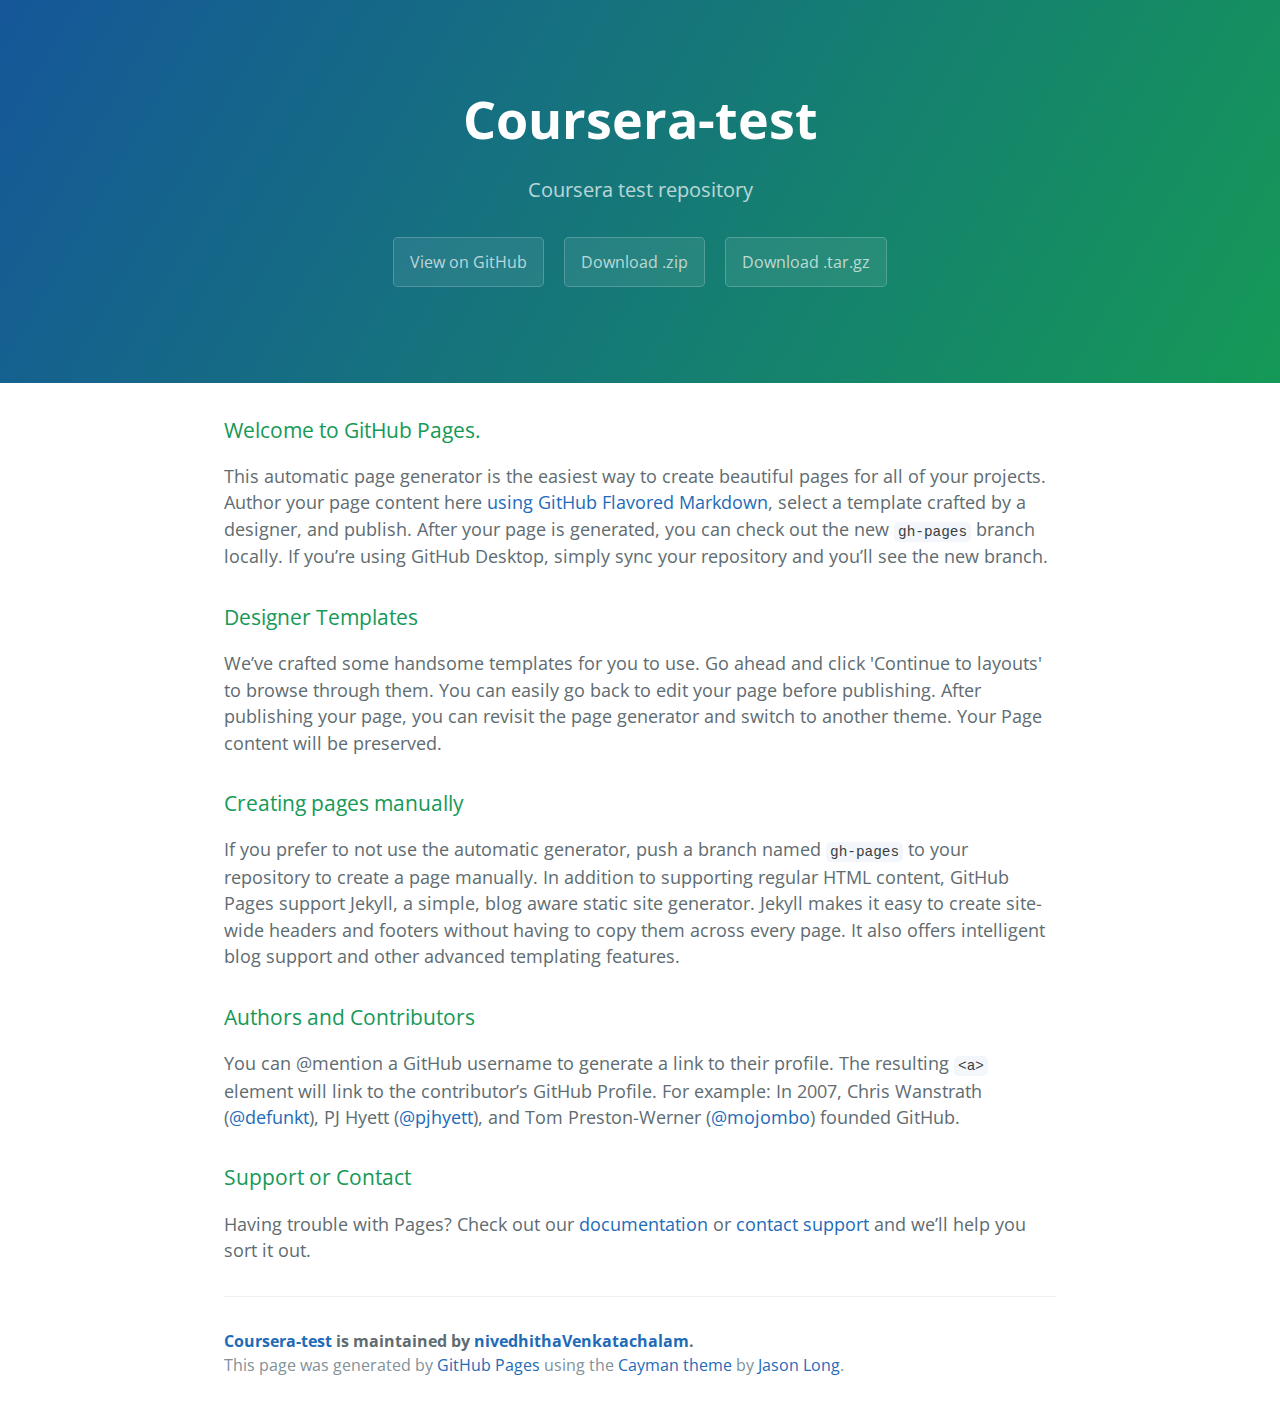
<file: index.html>
<!DOCTYPE html>
<html lang="en-us">
  <head>
    <meta charset="UTF-8">
    <title>Coursera-test by nivedhithaVenkatachalam</title>
    <meta name="viewport" content="width=device-width, initial-scale=1">
    <link rel="stylesheet" type="text/css" href="stylesheets/normalize.css" media="screen">
    <link href='https://fonts.googleapis.com/css?family=Open+Sans:400,700' rel='stylesheet' type='text/css'>
    <link rel="stylesheet" type="text/css" href="stylesheets/stylesheet.css" media="screen">
    <link rel="stylesheet" type="text/css" href="stylesheets/github-light.css" media="screen">
  </head>
  <body>
    <section class="page-header">
      <h1 class="project-name">Coursera-test</h1>
      <h2 class="project-tagline">Coursera test repository</h2>
      <a href="https://github.com/nivedhithaVenkatachalam/coursera-test" class="btn">View on GitHub</a>
      <a href="https://github.com/nivedhithaVenkatachalam/coursera-test/zipball/master" class="btn">Download .zip</a>
      <a href="https://github.com/nivedhithaVenkatachalam/coursera-test/tarball/master" class="btn">Download .tar.gz</a>
    </section>

    <section class="main-content">
      <h3>
<a id="welcome-to-github-pages" class="anchor" href="#welcome-to-github-pages" aria-hidden="true"><span aria-hidden="true" class="octicon octicon-link"></span></a>Welcome to GitHub Pages.</h3>

<p>This automatic page generator is the easiest way to create beautiful pages for all of your projects. Author your page content here <a href="https://guides.github.com/features/mastering-markdown/">using GitHub Flavored Markdown</a>, select a template crafted by a designer, and publish. After your page is generated, you can check out the new <code>gh-pages</code> branch locally. If you’re using GitHub Desktop, simply sync your repository and you’ll see the new branch.</p>

<h3>
<a id="designer-templates" class="anchor" href="#designer-templates" aria-hidden="true"><span aria-hidden="true" class="octicon octicon-link"></span></a>Designer Templates</h3>

<p>We’ve crafted some handsome templates for you to use. Go ahead and click 'Continue to layouts' to browse through them. You can easily go back to edit your page before publishing. After publishing your page, you can revisit the page generator and switch to another theme. Your Page content will be preserved.</p>

<h3>
<a id="creating-pages-manually" class="anchor" href="#creating-pages-manually" aria-hidden="true"><span aria-hidden="true" class="octicon octicon-link"></span></a>Creating pages manually</h3>

<p>If you prefer to not use the automatic generator, push a branch named <code>gh-pages</code> to your repository to create a page manually. In addition to supporting regular HTML content, GitHub Pages support Jekyll, a simple, blog aware static site generator. Jekyll makes it easy to create site-wide headers and footers without having to copy them across every page. It also offers intelligent blog support and other advanced templating features.</p>

<h3>
<a id="authors-and-contributors" class="anchor" href="#authors-and-contributors" aria-hidden="true"><span aria-hidden="true" class="octicon octicon-link"></span></a>Authors and Contributors</h3>

<p>You can @mention a GitHub username to generate a link to their profile. The resulting <code>&lt;a&gt;</code> element will link to the contributor’s GitHub Profile. For example: In 2007, Chris Wanstrath (<a href="https://github.com/defunkt" class="user-mention">@defunkt</a>), PJ Hyett (<a href="https://github.com/pjhyett" class="user-mention">@pjhyett</a>), and Tom Preston-Werner (<a href="https://github.com/mojombo" class="user-mention">@mojombo</a>) founded GitHub.</p>

<h3>
<a id="support-or-contact" class="anchor" href="#support-or-contact" aria-hidden="true"><span aria-hidden="true" class="octicon octicon-link"></span></a>Support or Contact</h3>

<p>Having trouble with Pages? Check out our <a href="https://help.github.com/pages">documentation</a> or <a href="https://github.com/contact">contact support</a> and we’ll help you sort it out.</p>

      <footer class="site-footer">
        <span class="site-footer-owner"><a href="https://github.com/nivedhithaVenkatachalam/coursera-test">Coursera-test</a> is maintained by <a href="https://github.com/nivedhithaVenkatachalam">nivedhithaVenkatachalam</a>.</span>

        <span class="site-footer-credits">This page was generated by <a href="https://pages.github.com">GitHub Pages</a> using the <a href="https://github.com/jasonlong/cayman-theme">Cayman theme</a> by <a href="https://twitter.com/jasonlong">Jason Long</a>.</span>
      </footer>

    </section>

  
  </body>
</html>
</file>
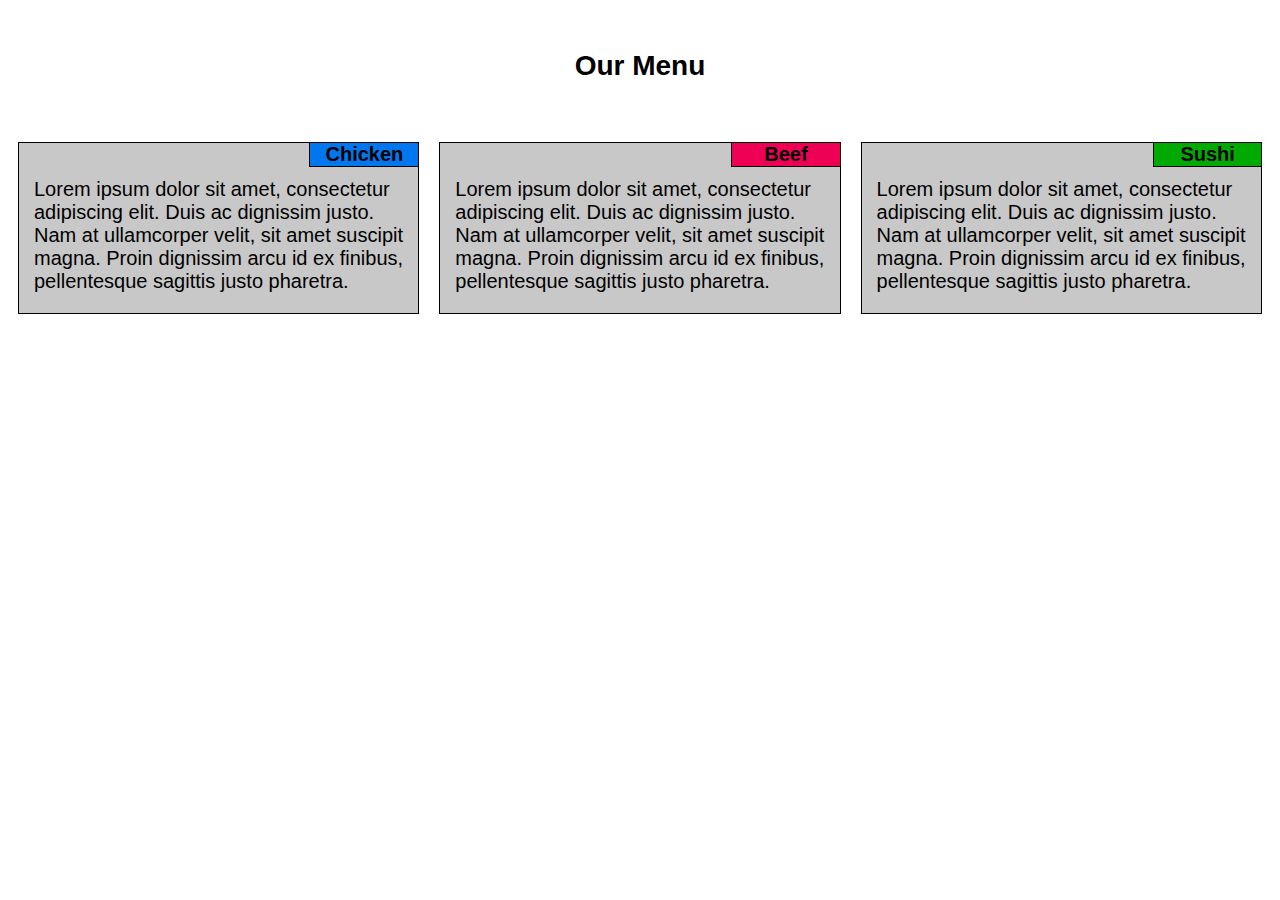
<file: mod2_solution/index.html>
<!DOCTYPE html>
<html>
	<head>
		<link rel="stylesheet" type="text/css" href="css/styles.css">
	</head>
	<body>
		<h1>Our Menu</h1>
		<div class="row">
			<div class="col-lg-4 col-md-6 col-sm-12">
			<div class="inner">
				<h1 class="blue">Chicken</h1>	
				<p>Lorem ipsum dolor sit amet, consectetur adipiscing elit. Duis ac dignissim justo. Nam at ullamcorper velit, sit amet suscipit magna. Proin dignissim arcu id ex finibus, pellentesque sagittis justo pharetra.</p>
				</div>
			</div>
			<div class="col-lg-4 col-md-6 col-sm-12">
			<div class="inner">
				<h1 class="red">Beef</h1>
				<p>Lorem ipsum dolor sit amet, consectetur adipiscing elit. Duis ac dignissim justo. Nam at ullamcorper velit, sit amet suscipit magna. Proin dignissim arcu id ex finibus, pellentesque sagittis justo pharetra.</p>
				</div>
			</div>
			<div class="col-lg-4 col-md-12 col-sm-12">
			<div class="inner">
				<h1 class="green">Sushi</h1>
				<p>Lorem ipsum dolor sit amet, consectetur adipiscing elit. Duis ac dignissim justo. Nam at ullamcorper velit, sit amet suscipit magna. Proin dignissim arcu id ex finibus, pellentesque sagittis justo pharetra.</p>
				</div>
			</div>
		</div>
	</body>	
</html>
</file>
<file: stylesheets/stylesheet.css>
* {
  box-sizing: border-box; }

body {
  padding: 0;
  margin: 0;
  font-family: "Open Sans", "Helvetica Neue", Helvetica, Arial, sans-serif;
  font-size: 16px;
  line-height: 1.5;
  color: #606c71; }

a {
  color: #1e6bb8;
  text-decoration: none; }
  a:hover {
    text-decoration: underline; }

.btn {
  display: inline-block;
  margin-bottom: 1rem;
  color: rgba(255, 255, 255, 0.7);
  background-color: rgba(255, 255, 255, 0.08);
  border-color: rgba(255, 255, 255, 0.2);
  border-style: solid;
  border-width: 1px;
  border-radius: 0.3rem;
  transition: color 0.2s, background-color 0.2s, border-color 0.2s; }
  .btn + .btn {
    margin-left: 1rem; }

.btn:hover {
  color: rgba(255, 255, 255, 0.8);
  text-decoration: none;
  background-color: rgba(255, 255, 255, 0.2);
  border-color: rgba(255, 255, 255, 0.3); }

@media screen and (min-width: 64em) {
  .btn {
    padding: 0.75rem 1rem; } }

@media screen and (min-width: 42em) and (max-width: 64em) {
  .btn {
    padding: 0.6rem 0.9rem;
    font-size: 0.9rem; } }

@media screen and (max-width: 42em) {
  .btn {
    display: block;
    width: 100%;
    padding: 0.75rem;
    font-size: 0.9rem; }
    .btn + .btn {
      margin-top: 1rem;
      margin-left: 0; } }

.page-header {
  color: #fff;
  text-align: center;
  background-color: #159957;
  background-image: linear-gradient(120deg, #155799, #159957); }

@media screen and (min-width: 64em) {
  .page-header {
    padding: 5rem 6rem; } }

@media screen and (min-width: 42em) and (max-width: 64em) {
  .page-header {
    padding: 3rem 4rem; } }

@media screen and (max-width: 42em) {
  .page-header {
    padding: 2rem 1rem; } }

.project-name {
  margin-top: 0;
  margin-bottom: 0.1rem; }

@media screen and (min-width: 64em) {
  .project-name {
    font-size: 3.25rem; } }

@media screen and (min-width: 42em) and (max-width: 64em) {
  .project-name {
    font-size: 2.25rem; } }

@media screen and (max-width: 42em) {
  .project-name {
    font-size: 1.75rem; } }

.project-tagline {
  margin-bottom: 2rem;
  font-weight: normal;
  opacity: 0.7; }

@media screen and (min-width: 64em) {
  .project-tagline {
    font-size: 1.25rem; } }

@media screen and (min-width: 42em) and (max-width: 64em) {
  .project-tagline {
    font-size: 1.15rem; } }

@media screen and (max-width: 42em) {
  .project-tagline {
    font-size: 1rem; } }

.main-content :first-child {
  margin-top: 0; }
.main-content img {
  max-width: 100%; }
.main-content h1, .main-content h2, .main-content h3, .main-content h4, .main-content h5, .main-content h6 {
  margin-top: 2rem;
  margin-bottom: 1rem;
  font-weight: normal;
  color: #159957; }
.main-content p {
  margin-bottom: 1em; }
.main-content code {
  padding: 2px 4px;
  font-family: Consolas, "Liberation Mono", Menlo, Courier, monospace;
  font-size: 0.9rem;
  color: #383e41;
  background-color: #f3f6fa;
  border-radius: 0.3rem; }
.main-content pre {
  padding: 0.8rem;
  margin-top: 0;
  margin-bottom: 1rem;
  font: 1rem Consolas, "Liberation Mono", Menlo, Courier, monospace;
  color: #567482;
  word-wrap: normal;
  background-color: #f3f6fa;
  border: solid 1px #dce6f0;
  border-radius: 0.3rem; }
  .main-content pre > code {
    padding: 0;
    margin: 0;
    font-size: 0.9rem;
    color: #567482;
    word-break: normal;
    white-space: pre;
    background: transparent;
    border: 0; }
.main-content .highlight {
  margin-bottom: 1rem; }
  .main-content .highlight pre {
    margin-bottom: 0;
    word-break: normal; }
.main-content .highlight pre, .main-content pre {
  padding: 0.8rem;
  overflow: auto;
  font-size: 0.9rem;
  line-height: 1.45;
  border-radius: 0.3rem; }
.main-content pre code, .main-content pre tt {
  display: inline;
  max-width: initial;
  padding: 0;
  margin: 0;
  overflow: initial;
  line-height: inherit;
  word-wrap: normal;
  background-color: transparent;
  border: 0; }
  .main-content pre code:before, .main-content pre code:after, .main-content pre tt:before, .main-content pre tt:after {
    content: normal; }
.main-content ul, .main-content ol {
  margin-top: 0; }
.main-content blockquote {
  padding: 0 1rem;
  margin-left: 0;
  color: #819198;
  border-left: 0.3rem solid #dce6f0; }
  .main-content blockquote > :first-child {
    margin-top: 0; }
  .main-content blockquote > :last-child {
    margin-bottom: 0; }
.main-content table {
  display: block;
  width: 100%;
  overflow: auto;
  word-break: normal;
  word-break: keep-all; }
  .main-content table th {
    font-weight: bold; }
  .main-content table th, .main-content table td {
    padding: 0.5rem 1rem;
    border: 1px solid #e9ebec; }
.main-content dl {
  padding: 0; }
  .main-content dl dt {
    padding: 0;
    margin-top: 1rem;
    font-size: 1rem;
    font-weight: bold; }
  .main-content dl dd {
    padding: 0;
    margin-bottom: 1rem; }
.main-content hr {
  height: 2px;
  padding: 0;
  margin: 1rem 0;
  background-color: #eff0f1;
  border: 0; }

@media screen and (min-width: 64em) {
  .main-content {
    max-width: 64rem;
    padding: 2rem 6rem;
    margin: 0 auto;
    font-size: 1.1rem; } }

@media screen and (min-width: 42em) and (max-width: 64em) {
  .main-content {
    padding: 2rem 4rem;
    font-size: 1.1rem; } }

@media screen and (max-width: 42em) {
  .main-content {
    padding: 2rem 1rem;
    font-size: 1rem; } }

.site-footer {
  padding-top: 2rem;
  margin-top: 2rem;
  border-top: solid 1px #eff0f1; }

.site-footer-owner {
  display: block;
  font-weight: bold; }

.site-footer-credits {
  color: #819198; }

@media screen and (min-width: 64em) {
  .site-footer {
    font-size: 1rem; } }

@media screen and (min-width: 42em) and (max-width: 64em) {
  .site-footer {
    font-size: 1rem; } }

@media screen and (max-width: 42em) {
  .site-footer {
    font-size: 0.9rem; } }
</file>
<file: stylesheets/github-light.css>
/*
The MIT License (MIT)

Copyright (c) 2016 GitHub, Inc.

Permission is hereby granted, free of charge, to any person obtaining a copy
of this software and associated documentation files (the "Software"), to deal
in the Software without restriction, including without limitation the rights
to use, copy, modify, merge, publish, distribute, sublicense, and/or sell
copies of the Software, and to permit persons to whom the Software is
furnished to do so, subject to the following conditions:

The above copyright notice and this permission notice shall be included in all
copies or substantial portions of the Software.

THE SOFTWARE IS PROVIDED "AS IS", WITHOUT WARRANTY OF ANY KIND, EXPRESS OR
IMPLIED, INCLUDING BUT NOT LIMITED TO THE WARRANTIES OF MERCHANTABILITY,
FITNESS FOR A PARTICULAR PURPOSE AND NONINFRINGEMENT. IN NO EVENT SHALL THE
AUTHORS OR COPYRIGHT HOLDERS BE LIABLE FOR ANY CLAIM, DAMAGES OR OTHER
LIABILITY, WHETHER IN AN ACTION OF CONTRACT, TORT OR OTHERWISE, ARISING FROM,
OUT OF OR IN CONNECTION WITH THE SOFTWARE OR THE USE OR OTHER DEALINGS IN THE
SOFTWARE.

*/

.pl-c /* comment */ {
  color: #969896;
}

.pl-c1 /* constant, variable.other.constant, support, meta.property-name, support.constant, support.variable, meta.module-reference, markup.raw, meta.diff.header */,
.pl-s .pl-v /* string variable */ {
  color: #0086b3;
}

.pl-e /* entity */,
.pl-en /* entity.name */ {
  color: #795da3;
}

.pl-smi /* variable.parameter.function, storage.modifier.package, storage.modifier.import, storage.type.java, variable.other */,
.pl-s .pl-s1 /* string source */ {
  color: #333;
}

.pl-ent /* entity.name.tag */ {
  color: #63a35c;
}

.pl-k /* keyword, storage, storage.type */ {
  color: #a71d5d;
}

.pl-s /* string */,
.pl-pds /* punctuation.definition.string, string.regexp.character-class */,
.pl-s .pl-pse .pl-s1 /* string punctuation.section.embedded source */,
.pl-sr /* string.regexp */,
.pl-sr .pl-cce /* string.regexp constant.character.escape */,
.pl-sr .pl-sre /* string.regexp source.ruby.embedded */,
.pl-sr .pl-sra /* string.regexp string.regexp.arbitrary-repitition */ {
  color: #183691;
}

.pl-v /* variable */ {
  color: #ed6a43;
}

.pl-id /* invalid.deprecated */ {
  color: #b52a1d;
}

.pl-ii /* invalid.illegal */ {
  color: #f8f8f8;
  background-color: #b52a1d;
}

.pl-sr .pl-cce /* string.regexp constant.character.escape */ {
  font-weight: bold;
  color: #63a35c;
}

.pl-ml /* markup.list */ {
  color: #693a17;
}

.pl-mh /* markup.heading */,
.pl-mh .pl-en /* markup.heading entity.name */,
.pl-ms /* meta.separator */ {
  font-weight: bold;
  color: #1d3e81;
}

.pl-mq /* markup.quote */ {
  color: #008080;
}

.pl-mi /* markup.italic */ {
  font-style: italic;
  color: #333;
}

.pl-mb /* markup.bold */ {
  font-weight: bold;
  color: #333;
}

.pl-md /* markup.deleted, meta.diff.header.from-file */ {
  color: #bd2c00;
  background-color: #ffecec;
}

.pl-mi1 /* markup.inserted, meta.diff.header.to-file */ {
  color: #55a532;
  background-color: #eaffea;
}

.pl-mdr /* meta.diff.range */ {
  font-weight: bold;
  color: #795da3;
}

.pl-mo /* meta.output */ {
  color: #1d3e81;
}
</file>
<file: mod2_solution/css/styles.css>
/********** Base styles **********/
* {
  box-sizing: border-box;
}
body {
  font-family: Arial, Helvetica, sans-serif;
}
h1 {
  font-size: 1.75em;
  text-align: center;
  margin: 50px 0;
}
p, div > h1 {
  font-size: 1.25em;
}
div > h1 {
  border-left: 1px solid black;
  border-bottom: 1px solid black;
  float: right;
  margin: 0;
}
div > p {
  padding: 15px 15px 0 15px;
}
.red {
  background-color: #EE0055;
  padding: 0 32px ;
}
.blue {
  background-color: #0077EE;
  padding: 0 15px ;
}
.green {
  background-color: #00aa00;
  padding: 0 26px ;
}
.inner {
  margin:10px;
  border: 1px solid black;
  background-color: #C8C8C8;
}
/* Simple Responsive Framework. */
.row {
  width: 100%;
}
/********** desktop only **********/
@media (min-width: 992px){
  .col-lg-1, .col-lg-2, .col-lg-3, .col-lg-4, .col-lg-5, .col-lg-6, .col-lg-7, .col-lg-8, .col-lg-9, .col-lg-10, .col-lg-11, .col-lg-12 {
    float: left;
  }
  .col-lg-1 {
    width: 8.33%;
  }
  .col-lg-2 {
    width: 16.66%;
  }
  .col-lg-3 {
    width: 25%;
  }
  .col-lg-4 {
    width: 33.33%;
    //margin-left: 10px;
  }
  .col-lg-5 {
    width: 41.66%;
  }
  .col-lg-6 {
    width: 50%;
  }
  .col-lg-7 {
    width: 58.33%;
  }
  .col-lg-8 {
    width: 66.66%;
  }
  .col-lg-9 {
    width: 74.99%;
  }
  .col-lg-10 {
    width: 83.33%;
  }
  .col-lg-11 {
    width: 91.66%;
  }
  .col-lg-12 {
    width: 100%;
  }
}

/********** tablet only **********/
@media (min-width: 768px) and (max-width: 991px) {
  .col-md-1, .col-md-2, .col-md-3, .col-md-4, .col-md-5, .col-md-6, .col-md-7, .col-md-8, .col-md-9, .col-md-10, .col-md-11, .col-md-12 {
    float: left;
  }
  .col-md-1 {
    width: 8.33%;
  }
  .col-md-2 {
    width: 16.66%;
  }
  .col-md-3 {
    width: 25%;
  }
  .col-md-4 {
    width: 33.33%;
  }
  .col-md-5 {
    width: 41.66%;
  }
  .col-md-6 {
    width: 50%;
  }
  .col-md-7 {
    width: 58.33%;
  }
  .col-md-8 {
    width: 66.66%;
  }
  .col-md-9 {
    width: 74.99%;
  }
  .col-md-10 {
    width: 83.33%;
  }
  .col-md-11 {
    width: 91.66%;
  }
  .col-md-12 {
    width: 100%;
  }
}

/********** mobile only **********/
@media (max-width: 767px) {
  .col-sm-1, .col-sm-2, .col-sm-3, .col-sm-4, .col-sm-5, .col-sm-6, .col-sm-7, .col-sm-8, .col-sm-9, .col-sm-10, .col-sm-11, .col-sm-12 {
    float: left;
  }
  .col-sm-1 {
    width: 8.33%;
  }
  .col-sm-2 {
    width: 16.66%;
  }
  .col-sm-3 {
    width: 25%;
  }
  .col-sm-4 {
    width: 33.33%;
  }
  .col-sm-5 {
    width: 41.66%;
  }
  .col-sm-6 {
    width: 50%;
  }
  .col-sm-7 {
    width: 58.33%;
  }
  .col-sm-8 {
    width: 66.66%;
  }
  .col-sm-9 {
    width: 74.99%;
  }
  .col-sm-10 {
    width: 83.33%;
  }
  .col-sm-11 {
    width: 91.66%;
  }
  .col-sm-12 {
    width: 100%;
  }
}
</file>
